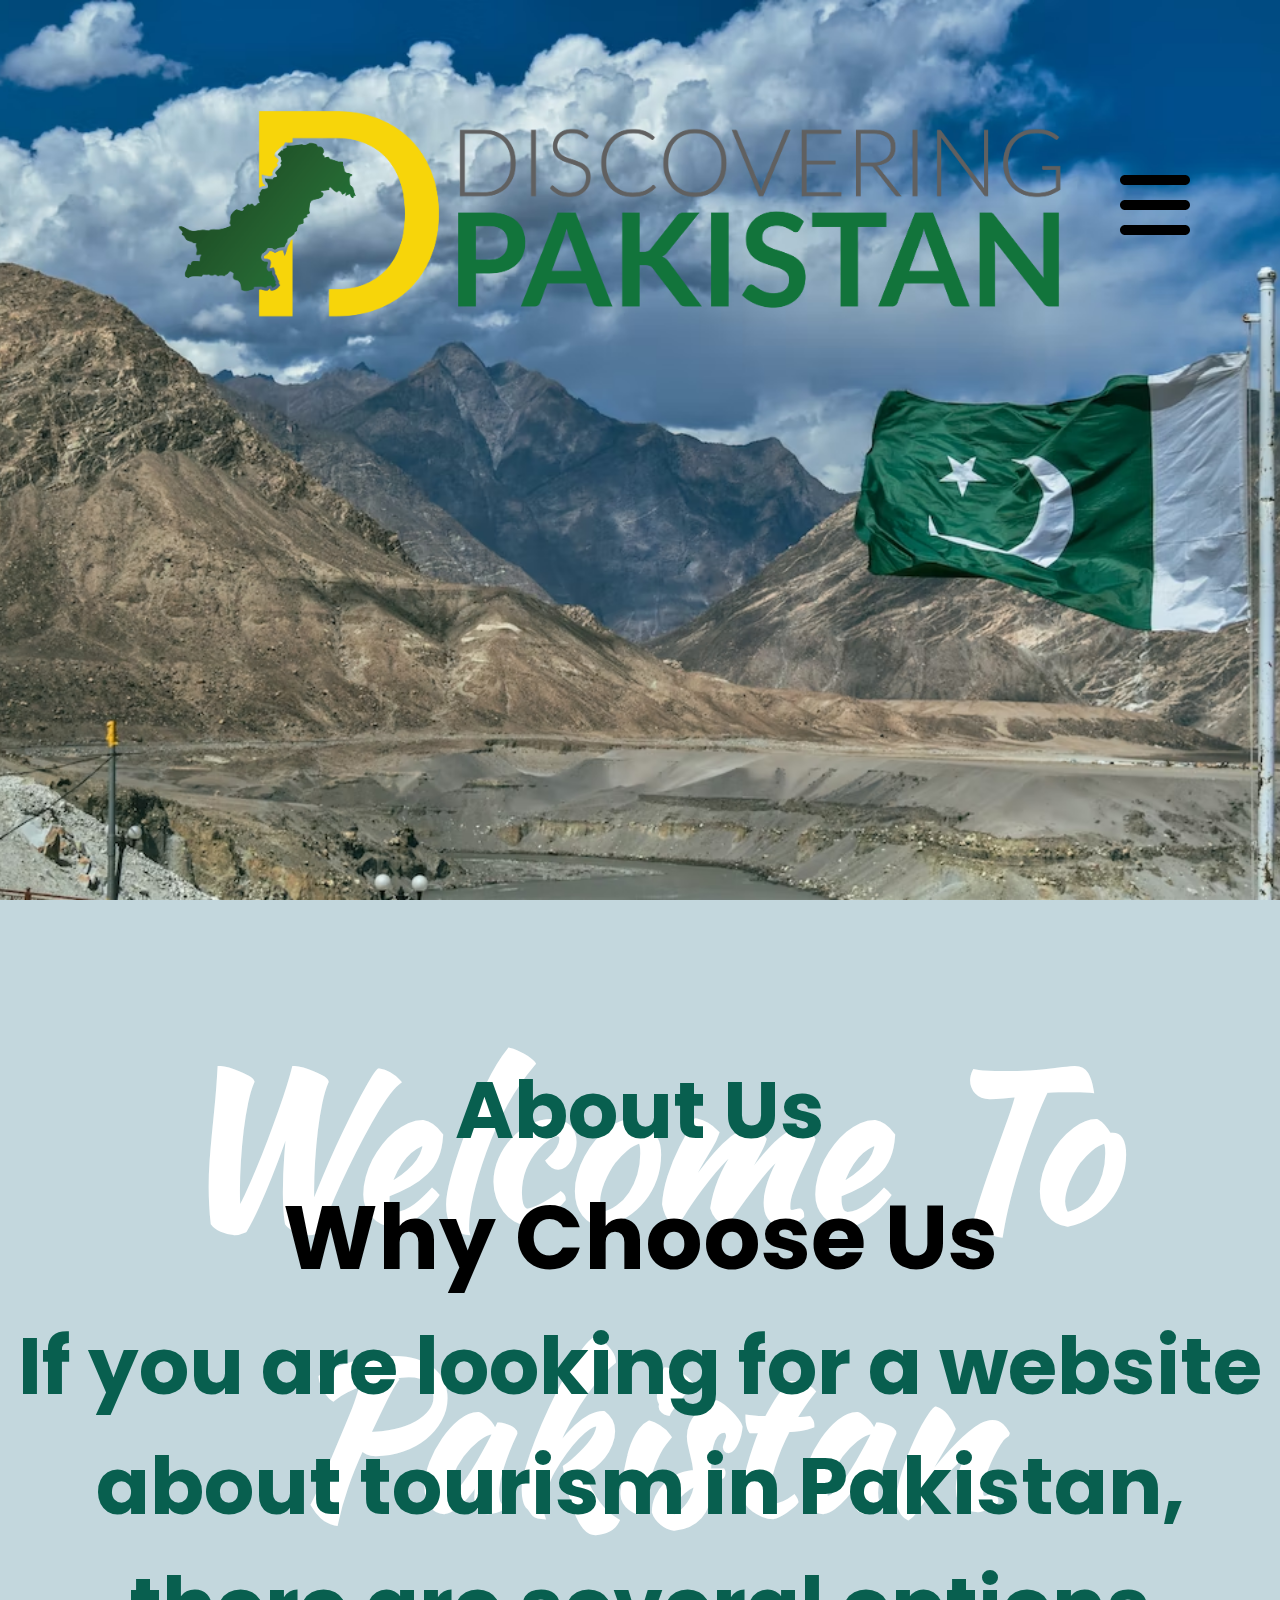
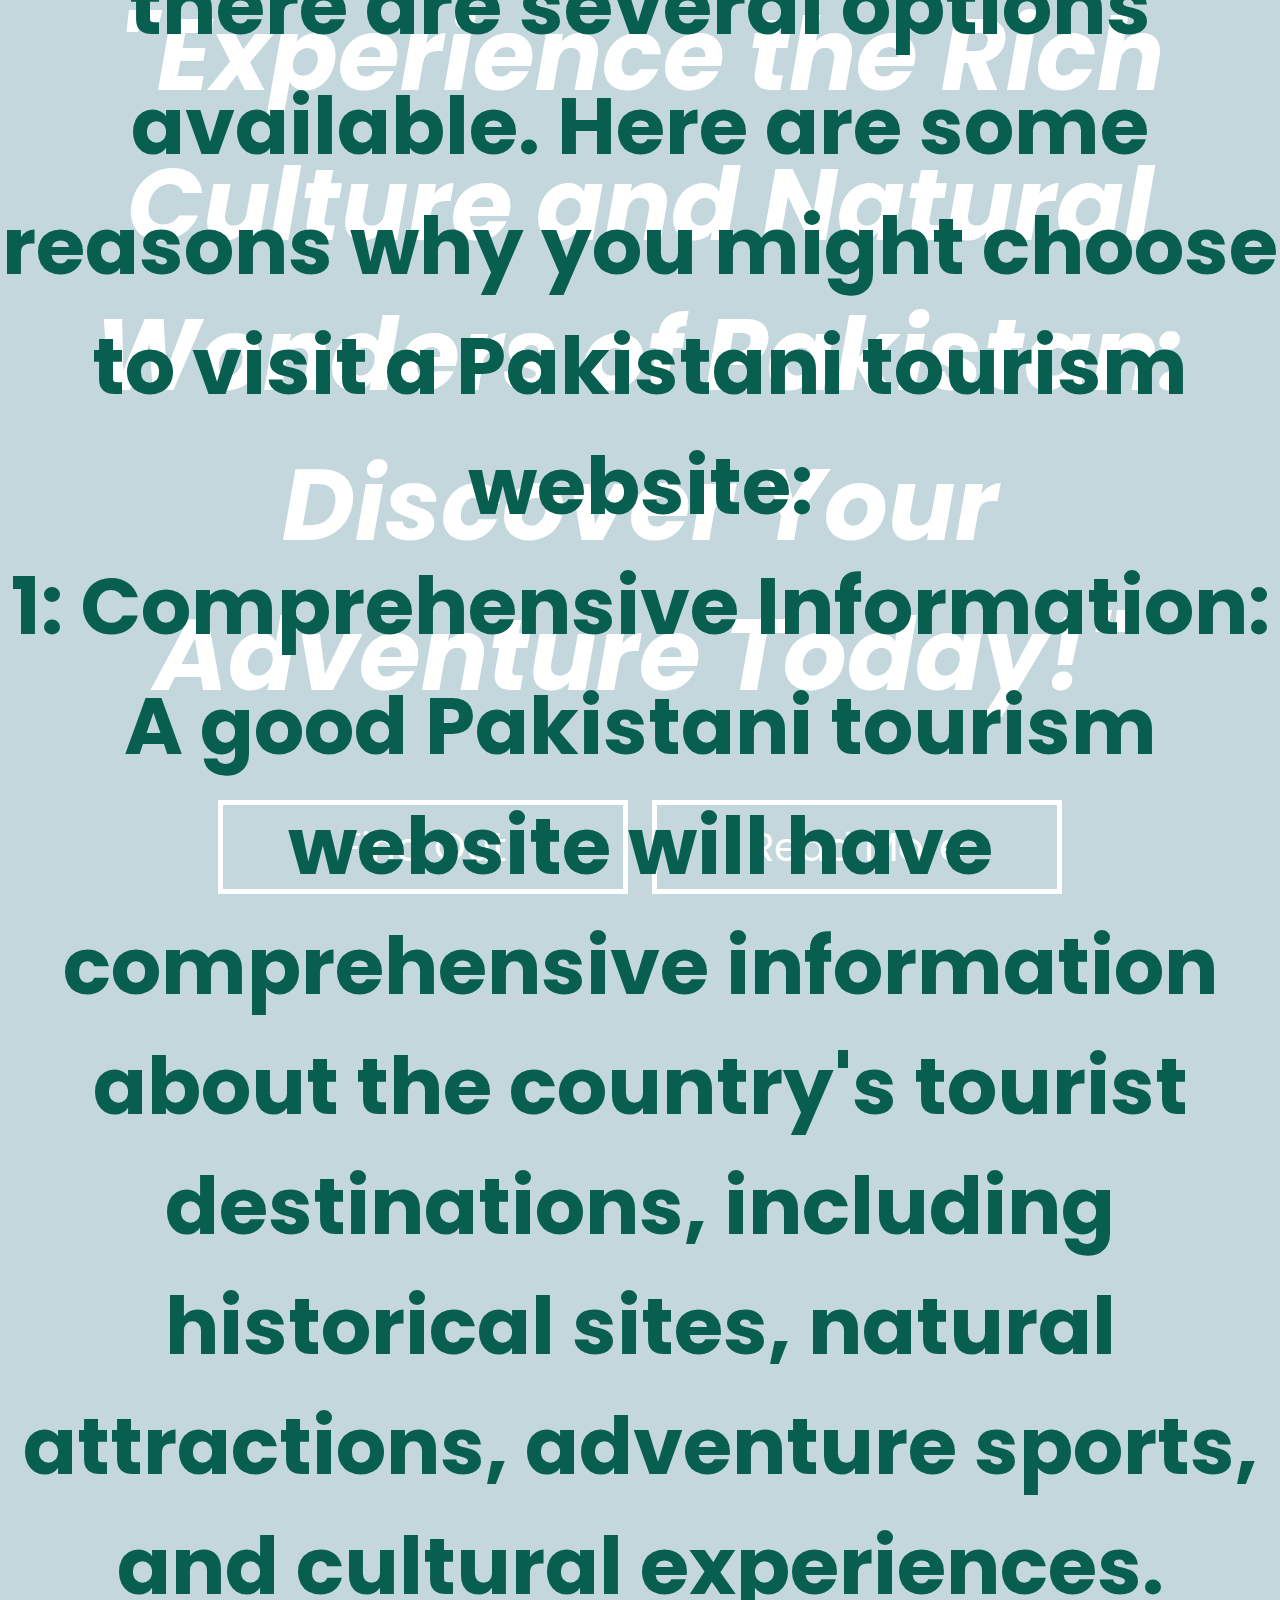
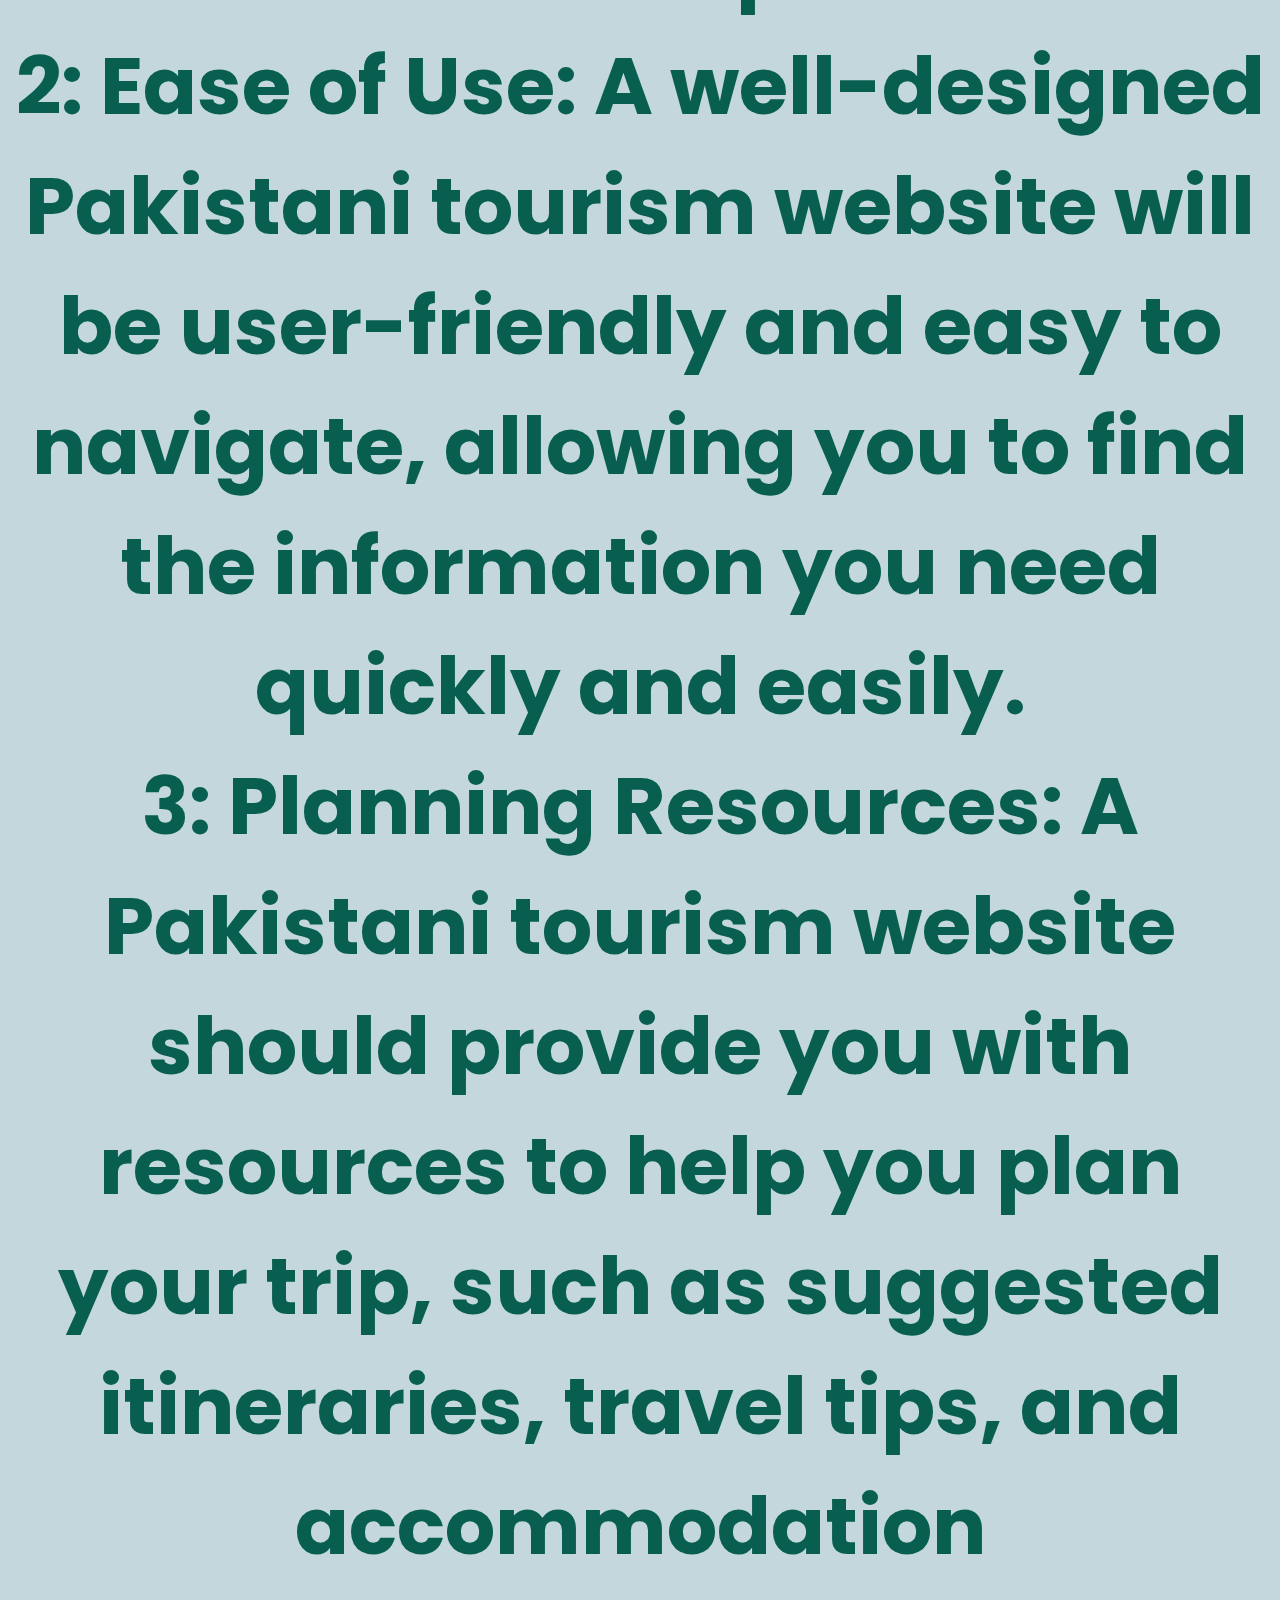
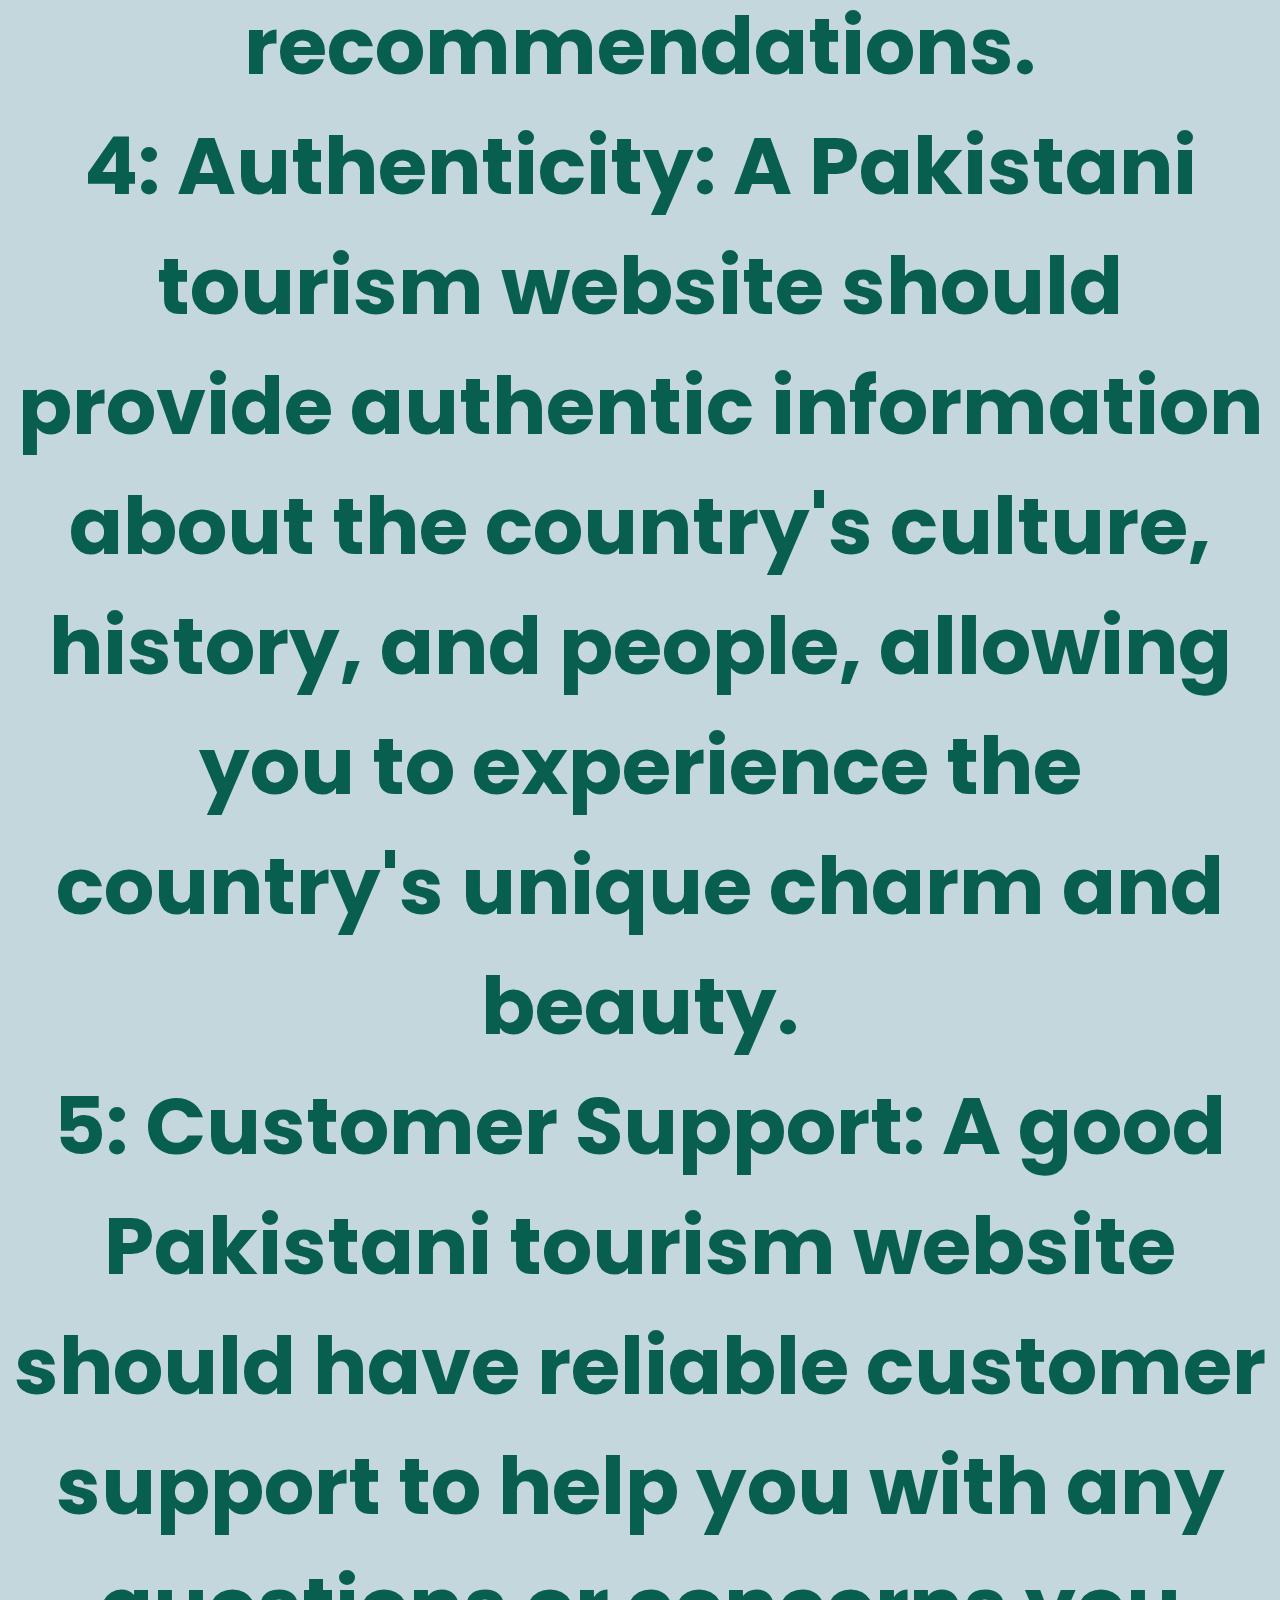
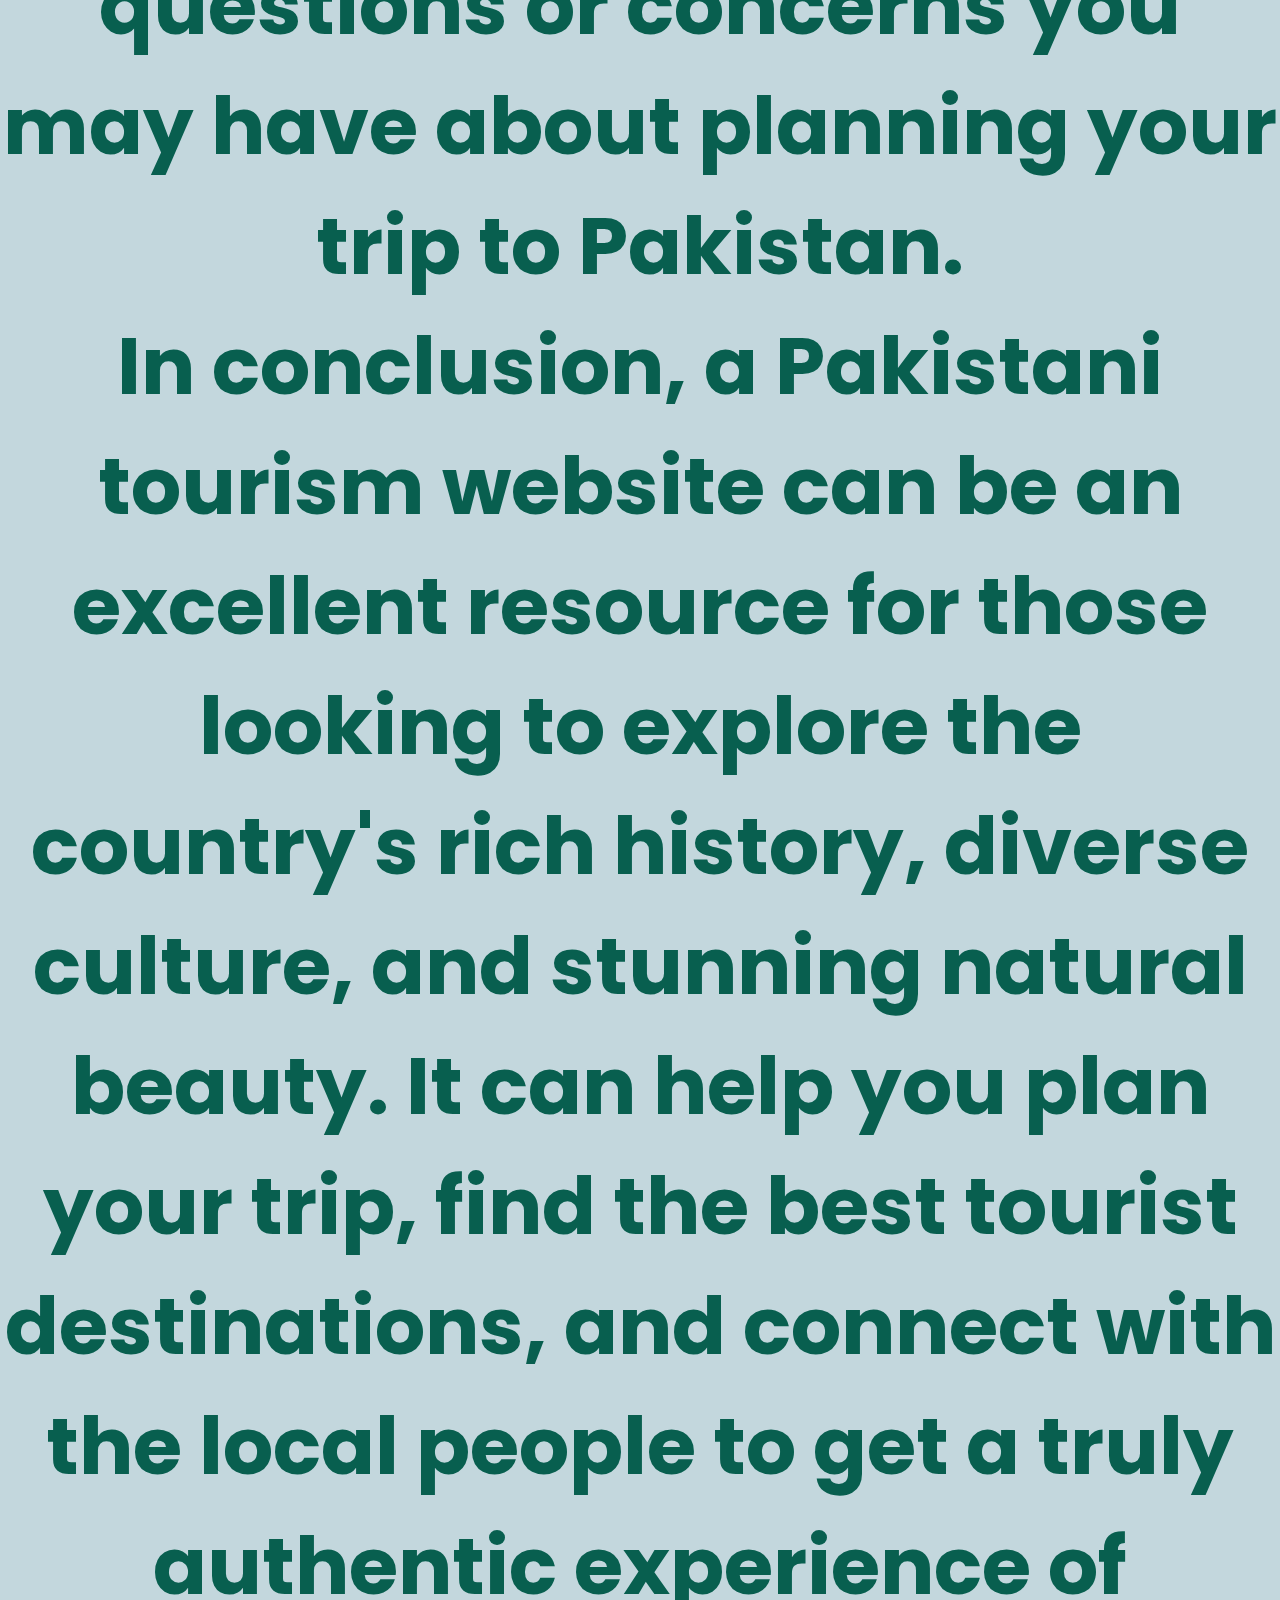
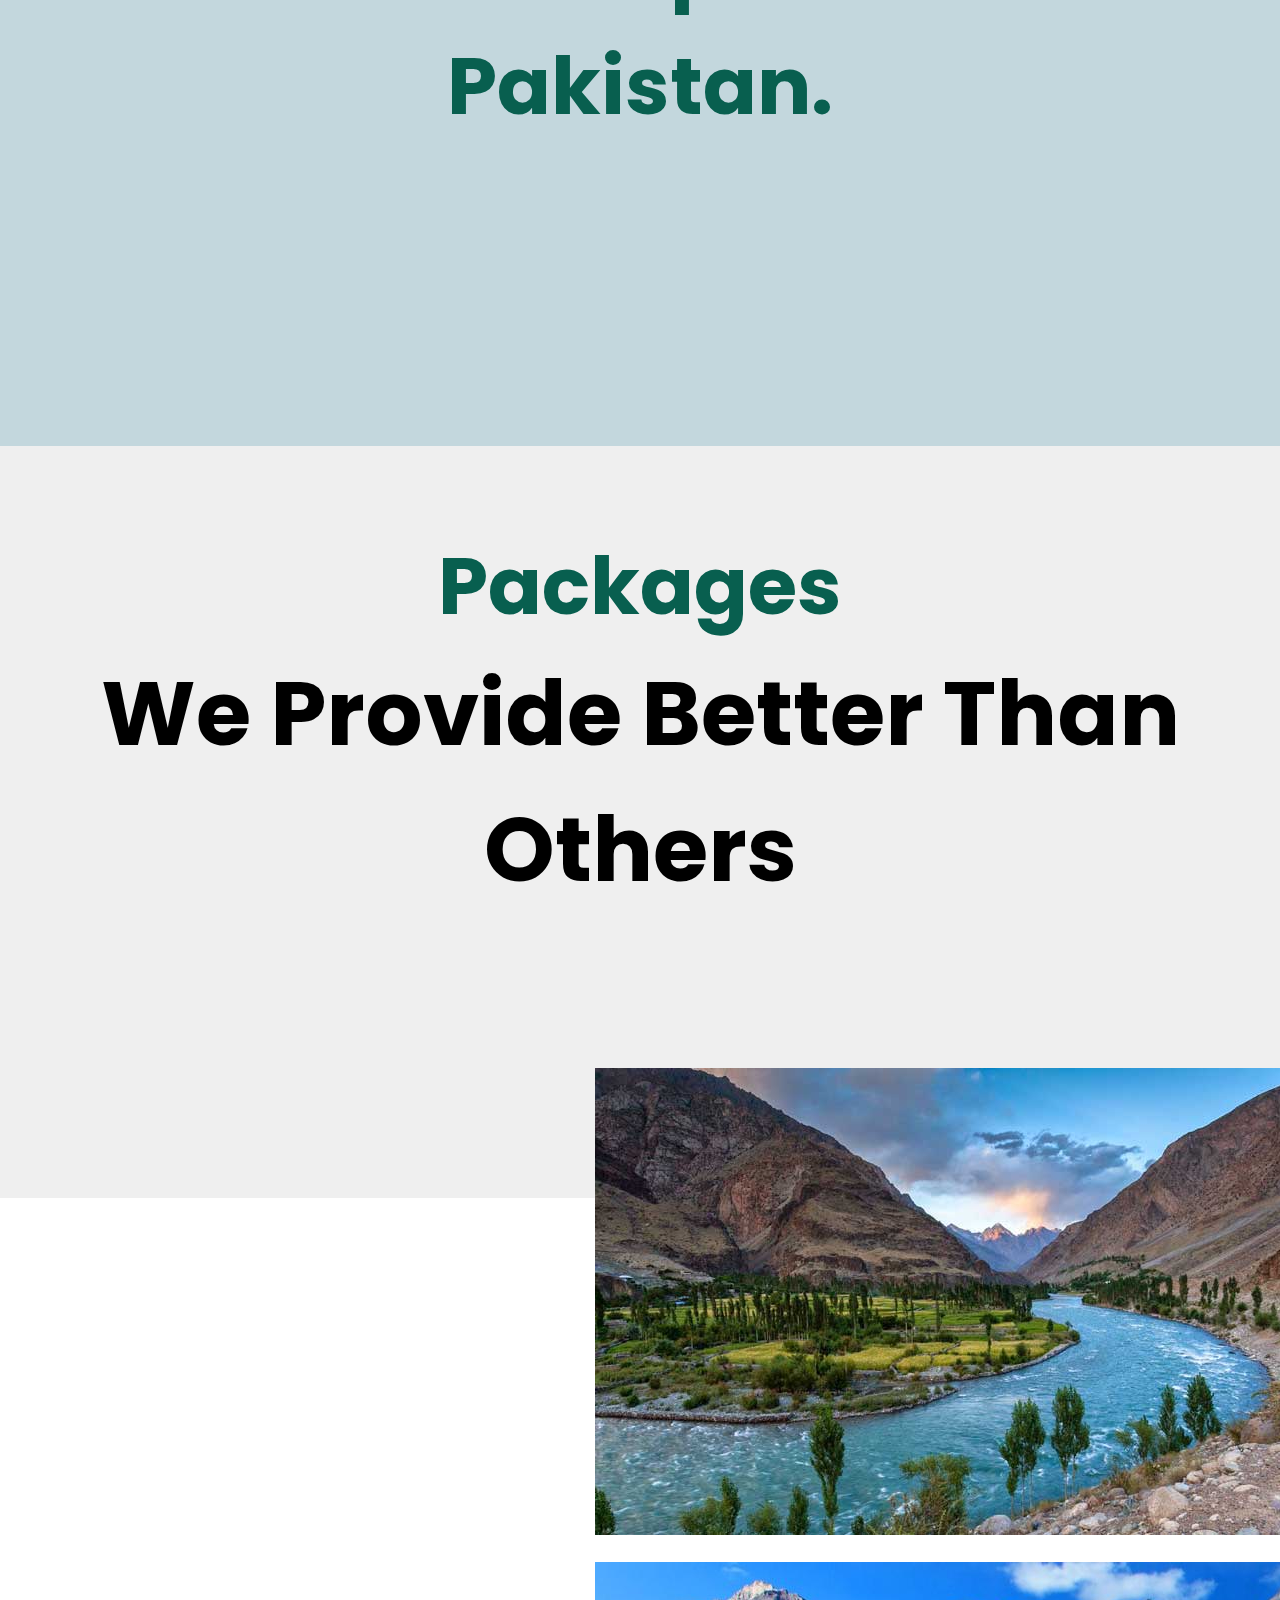
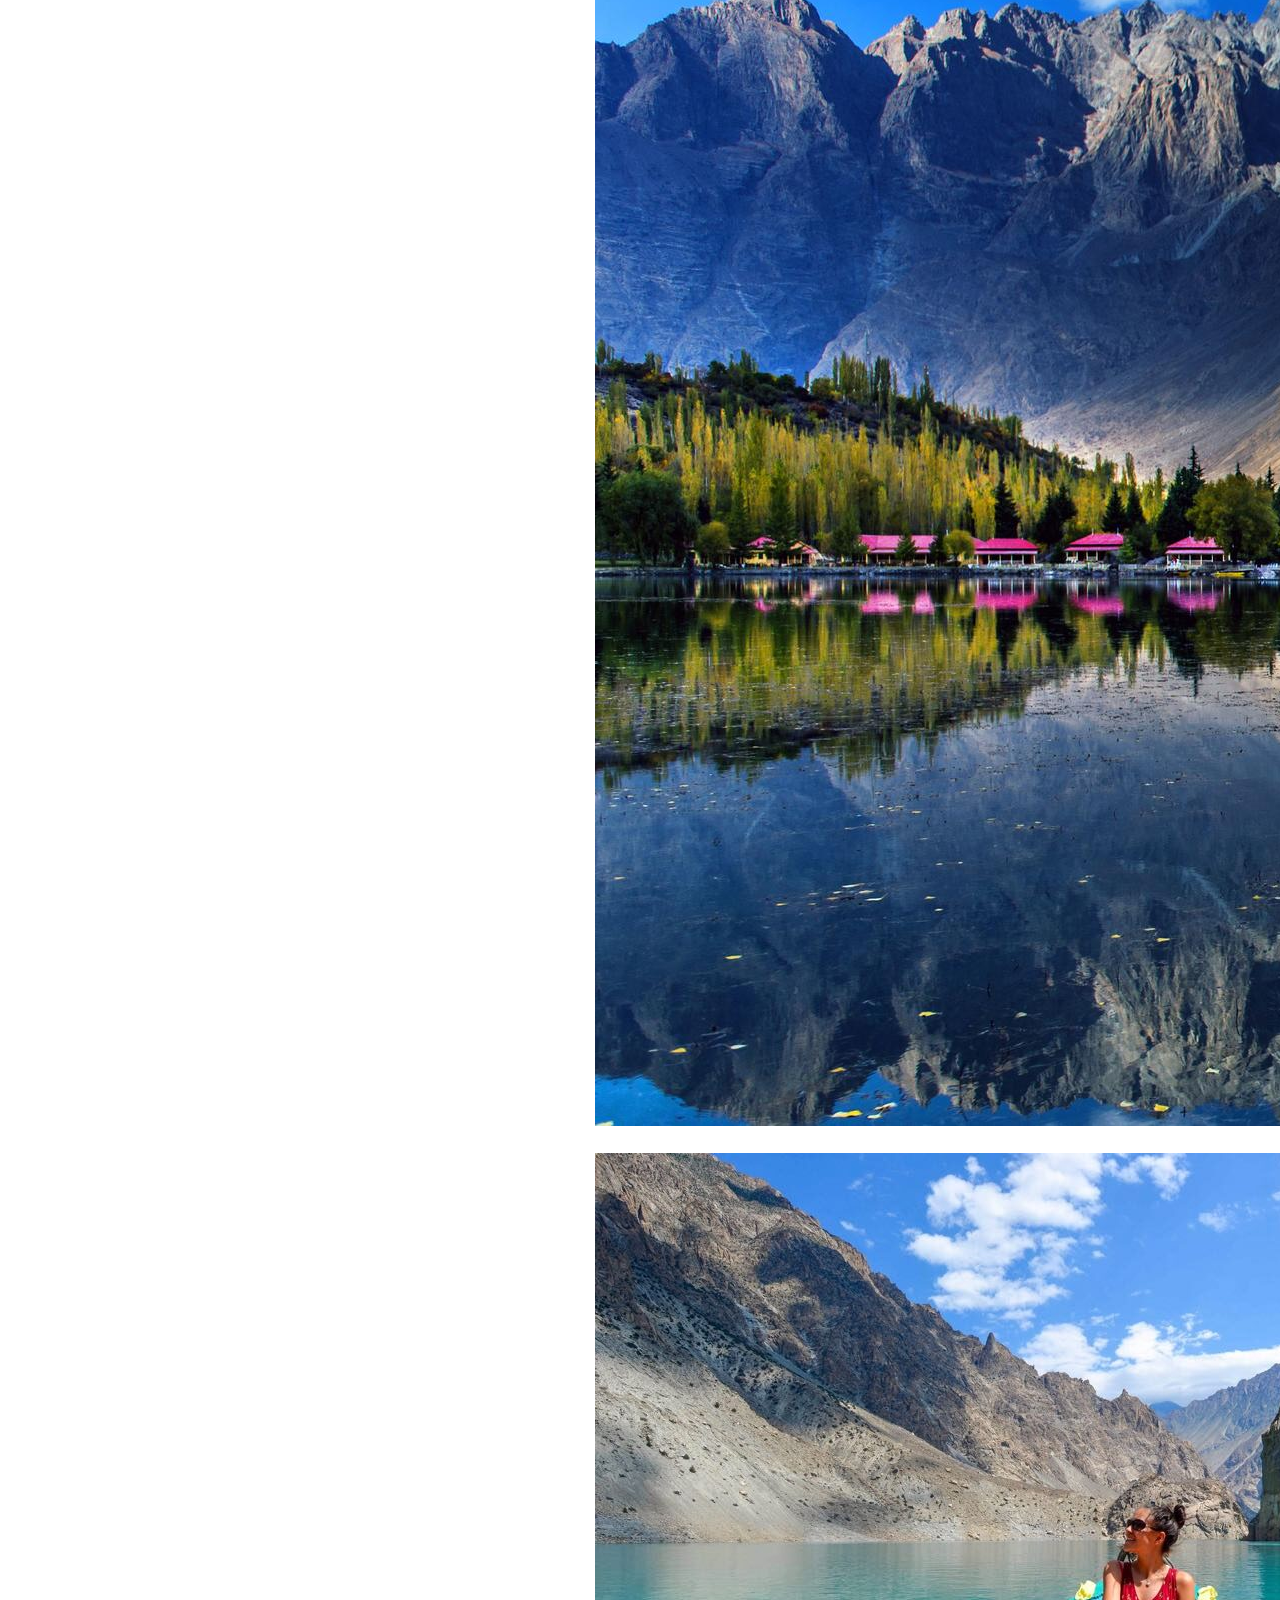
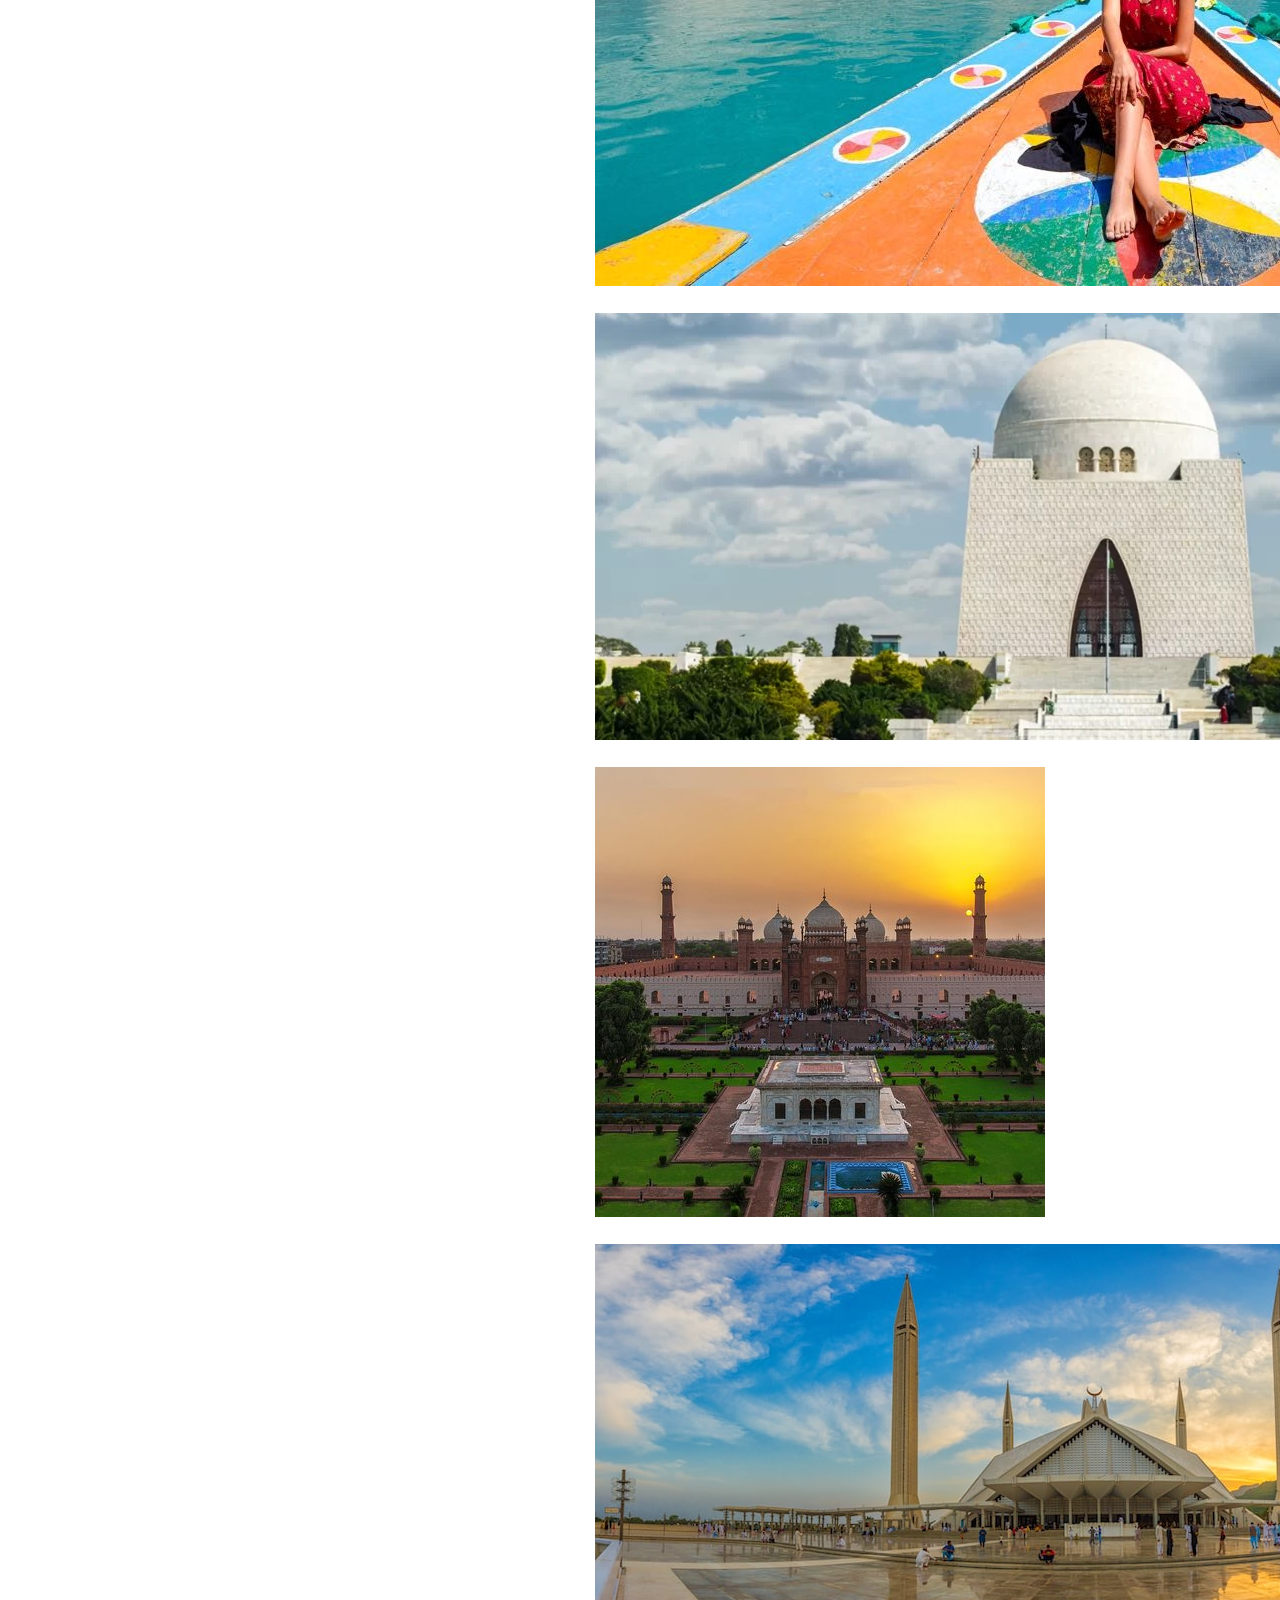
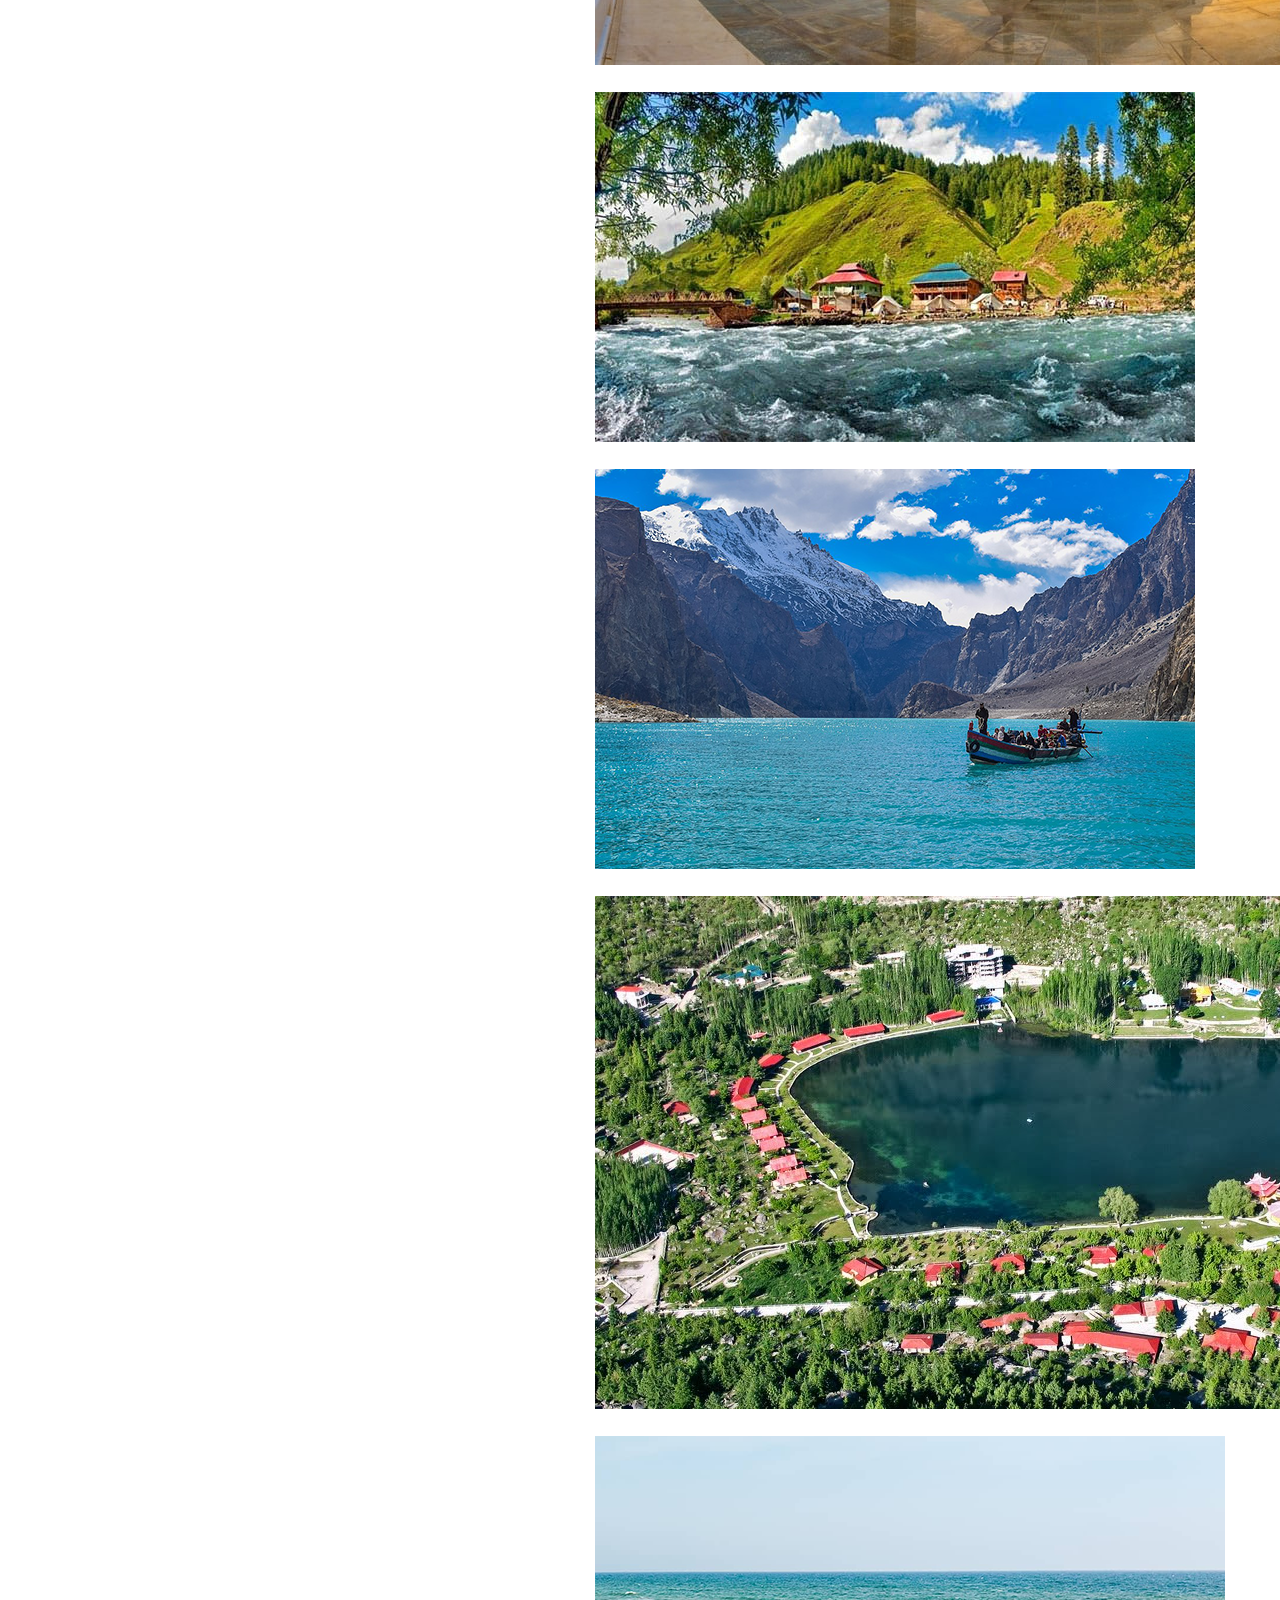
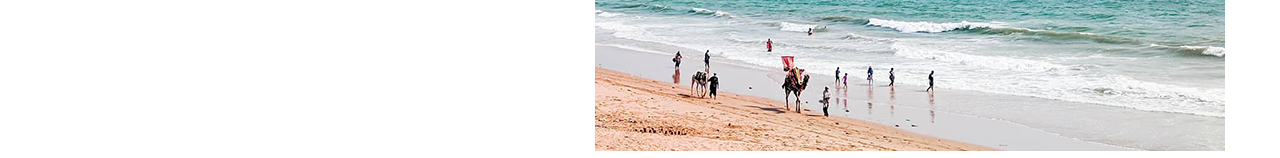
<file: Project-1/index.html>
<!DOCTYPE html>
<html lang="en">

<head>
    <meta charset="UTF-8">
    <meta http-equiv="X-UA-Compatible" content="IE=edge">
    <meta name="viewport" content="width=device-width, initial-scale=1">
    <title>Discovering Pakistan</title>
    <link rel="stylesheet" href="style.css">
    <link rel="preconnect" href="https://fonts.googleapis.com">
    <link rel="preconnect" href="https://fonts.gstatic.com" crossorigin>
    <link href="https://fonts.googleapis.com/css2?family=Kaushan+Script&family=Poppins:wght@100&display=swap"
        rel="stylesheet">
</head>

<body>
    <!-- Banner img  +  Logo -->
    <section id="banner">
        <img src="logo.png" class="logo" alt="">
        <div class="banner-text">
            <h1>Welcome To Pakistan</h1>
            <p>"Experience the Rich Culture and Natural Wonders of Pakistan: Discover Your Adventure Today!"</p>
            <div class="banner-btn">
                <a href="#"><span></span>Find Out</a>
                <a href="#"><span></span>Read More</a>
            </div>
        </div>

    </section>

    <!-- SideNav -->

    <div id="sidenav">
        <nav>
            <ul>
                <li><a href="#">Home</a></li>
                <li><a href="#">About us</a></li>
                <li><a href="#">Services</a></li>
                <li><a href="#">Packages</a></li>
                <li><a href="#">Contact</a></li>
            </ul>
        </nav>
    </div>
    <div id="menuBtn">
        <img src="bars.svg" alt="" id="menu">
    </div>

    <!-- About -->
    <section id="about">
        <div class="title-text">
            <p>About Us</p>
            <h1>Why Choose Us</h1>
            <p class="para">If you are looking for a website about tourism in Pakistan, there are several options
                available. Here are some reasons why you might choose to visit a Pakistani tourism website:</p>
            <p class="para">1: Comprehensive Information: A good Pakistani tourism website will have comprehensive
                information about the country's tourist destinations, including historical sites, natural attractions,
                adventure sports, and cultural experiences.</p>
            <p class="para">2: Ease of Use: A well-designed Pakistani tourism website will be user-friendly and easy to
                navigate, allowing you to find the information you need quickly and easily.</p>
            <p class="para">3: Planning Resources: A Pakistani tourism website should provide you with resources to help
                you plan your trip, such as suggested itineraries, travel tips, and accommodation recommendations.</p>
            <p class="para">4: Authenticity: A Pakistani tourism website should provide authentic information about the
                country's culture, history, and people, allowing you to experience the country's unique charm and
                beauty.</p>
            <p class="para">5: Customer Support: A good Pakistani tourism website should have reliable customer support
                to help you with any questions or concerns you may have about planning your trip to Pakistan.</p>
            <p class="para">In conclusion, a Pakistani tourism website can be an excellent resource for those looking to
                explore the country's rich history, diverse culture, and stunning natural beauty. It can help you plan
                your trip, find the best tourist destinations, and connect with the local people to get a truly
                authentic experience of Pakistan.</p>
        </div>
    </section>

    <!-- Packages -->
    <section id="pkg">
        <div class="title-text">
            <p>Packages</p>
            <h1>We Provide Better Than Others</h1>
        </div>
        <div class="pkg-box">
            <div class="single-pkg"><img src="img1.jpg" alt=""></div>
            <div class="single-pkg"><img src="img2.jpg" alt=""></div>
            <div class="single-pkg"><img src="img3.jpg" alt=""></div>
            <div class="single-pkg"><img src="img4.png" alt=""></div>
            <div class="single-pkg"><img src="img5.jpg" alt=""></div>
            <div class="single-pkg"><img src="img6.jpg" alt=""></div>
            <div class="single-pkg"><img src="img7.jpg" alt=""></div>
            <div class="single-pkg"><img src="img8.png" alt=""></div>
            <div class="single-pkg"><img src="img9.png" alt=""></div>
            <div class="single-pkg"><img src="img10.png" alt=""></div>
        </div>
    </section>

    <script>
        var menuBtn = document.getElementById("menuBtn")
        var sidenav = document.getElementById("sidenav")
        var menu = document.getElementById("menu")

        sidenav.style.right = "-1000px";

        menuBtn.onclick = function () {
            if (sidenav.style.right == "-1000px") {
                sidenav.style.right = "0";
                menu. src = "close.svg"
            }
            else {
                sidenav.style.right = "-1000px";
                menu. src = "bars.svg"
            }
        }
    </script>

</body>

</html>
</file>
<file: Project-1/style.css>
* {
    margin: 0;
    padding: 0;
    font-family: 'Poppins', sans-serif;
    /* font-size: 100px; */
}

/* Banner img +  Logo */
#banner {
    background-image: url(img11.png);
    background-size: cover;
    background-position: center;
    height: 100vh;
}

.logo {
    width: 1000px;
    position: absolute;
    top: 4%;
    left: 10%;
}

.banner-text {
    text-align: center;
    color: white;
    padding-top: 1000px;
}

.banner-text h1 {
    font-size: 200px;
    font-family: 'Kaushan Script', cursive;
}

.banner-text p {
    font-size: 100px;
    font-style: italic;
    font-weight: bolder;
}

.banner-btn {
    margin: 70px auto 0;
}

.banner-btn a {
    width: 400px;
    text-decoration: none;
    display: inline-block;
    margin: 0 10px;
    padding: 12px 0;
    font-size: 40px;
    color: #fff;
    border: 5px solid #fff;
    position: relative;
}

.banner-btn a span {
    width: 0;
    height: 100%;
    position: absolute;
    top: 0;
    left: 0;
    background-color: #fff;
    z-index: -1;
}

.banner-btn a:hover {
    width: 600px;
    color: #fff;
    background-color: black;
    transition: 1s ease-in-out;
}

/* SideNav */
#sidenav {
    width: 700px;
    height: 100vh;
    position: fixed;
    right: -1000;
    top: 0;
    background-color: #085f4f;
    z-index: 2;
    font-size: 50px;
    font: bolder;
    transition: 2s;
}

nav ul li {
    list-style: none;
    margin: 50px;
    text-align: center;
    margin-top: 250px;
}

nav ul li a {
    text-decoration: none;
    color: #fff;
}

nav ul li a:hover {
    font-size: 70px;
    transition: ease-in-out 2s;
}

#menuBtn {
    width: 10px;
    height: 50px;
    /* background-color: #085f4f; */
    text-align: center;
    position: fixed;
    right: 150px;
    top: 20px;
    border-radius: 500px;
    margin-top: 120px;
    z-index: 3;
    cursor: pointer;
    size: 100px;
    padding: 0 0 0 0;
}

#menuBtn img {
    width: 70px;
    margin-top: 25px;
}

@media screen and(max-width:770px) {
    .banner-text h1 {
        font-size: 100px;
    }

    .banner-btn a {
        display: block;
    }
}

/* About */
#about {
    width: 100%;
    padding: 150px 0;
    /* font-size: 100px; */
    /* font-weight: bold; */
    background-color: #c3d7dd;
}

.title-text {
    text-align: center;
    padding-bottom: 150px;
    /* background-color: beige; */
}

.title-text p {
    margin: auto;
    font-size: 80px;
    color: #085f4f;
    font-weight: bolder;
    position: relative;
    z-index: 1;
    display: inline-block;
}

.title-text h1 {
    font-size: 90px;
}

.para {
    color: darkcyan;
    transition: ease-in-out 2s;
    /* background-color: rgb(249, 247, 247); */
}

/* Packages */
#pkg{
    width: 100%;
    padding: 80px 0;
    background-color: #efefef;
}
.pkg-box{
    width: 90px;
    height: 50px;
    display: flex;
    flex-wrap: wrap;
    justify-content: space-around;
    margin: auto;
}
.single-pkg{
    flex-basis: 48%;
    text-align: center;
    border-radius: 9px;
    margin-bottom: 20px;
    color: #fff;
}
</file>
